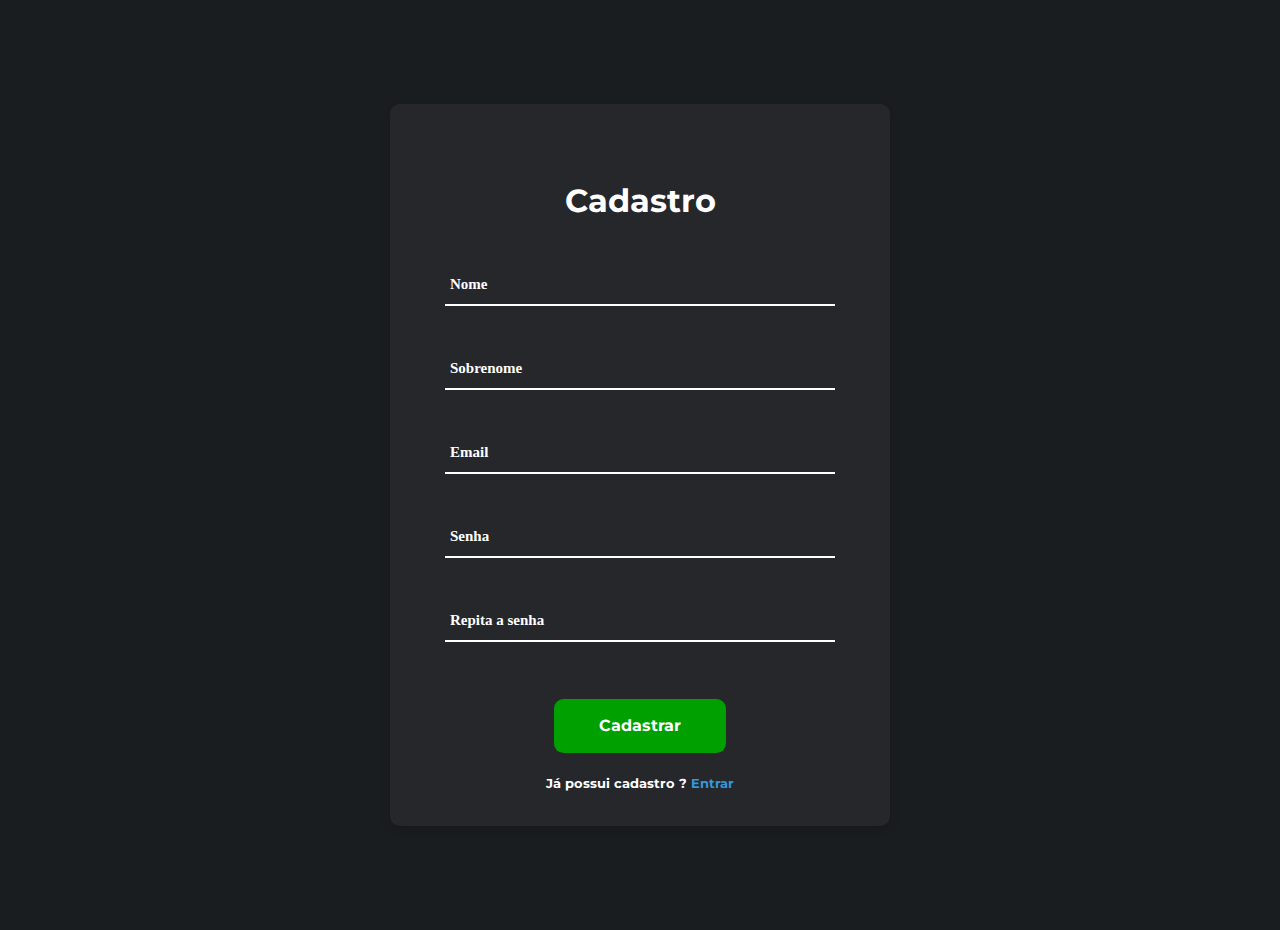
<file: cadastro.html>
<!DOCTYPE html>
<html lang="pt-br">
<head>
    <meta charset="UTF-8">
    <meta http-equiv="X-UA-Compatible" content="IE=edge">
    <meta name="viewport" content="width=device-width, initial-scale=1.0">
    <link rel="stylesheet" href="./css/login-cadastro.css">
    <script src="https://ajax.googleapis.com/ajax/libs/jquery/3.6.0/jquery.min.js"></script>
    <title>Loja oficial GameStore: Jogos para PlayStation, Xbox e PC - Cadastro</title>
</head>
<body>
    <main>
        <div class="login">
            <h1>Cadastro</h1>

            <form action="#" autocomplete="off">
                <div class="wrap-input100" data-validate = "Nome inválido">
                    <input class="input100" type="text" name="nome">
                    <span class="focus-input100" data-placeholder="Nome"></span>
                </div>

                <div class="wrap-input100" data-validate = "Sobrenome inválido">
                    <input class="input100" type="text" name="sobrenome">
                    <span class="focus-input100" data-placeholder="Sobrenome"></span>
                </div>

                <div class="wrap-input100" data-validate = "Email inválido: a@b.c">
                    <input class="input100" type="text" name="email">
                    <span class="focus-input100" data-placeholder="Email"></span>
                </div>

                <div class="wrap-input100" data-validate="Colocar sua senha">
                    <input class="input100" type="password" name="pass">
                    <span class="focus-input100" data-placeholder="Senha"></span>
                </div>
                
                <div class="wrap-input100" data-validate="Senha não é identica">
                    <input class="input100" type="password" name="pass">
                    <span class="focus-input100" data-placeholder="Repita a senha"></span>
                </div>

                <a class="btn" href="#">Cadastrar</a>

                <div class="text-center p-t-115">
                    <span class="txt1">
                        Já possui cadastro ?
                    </span>

                    <a class="txt2" href="login.html">
                        Entrar
                    </a>
                </div>
            </form>
        </div>
    </main>
    <script src="./js/login-cadastro.js"></script>
    <script src="./js/app.js"></script>
</body>
</html>
</file>
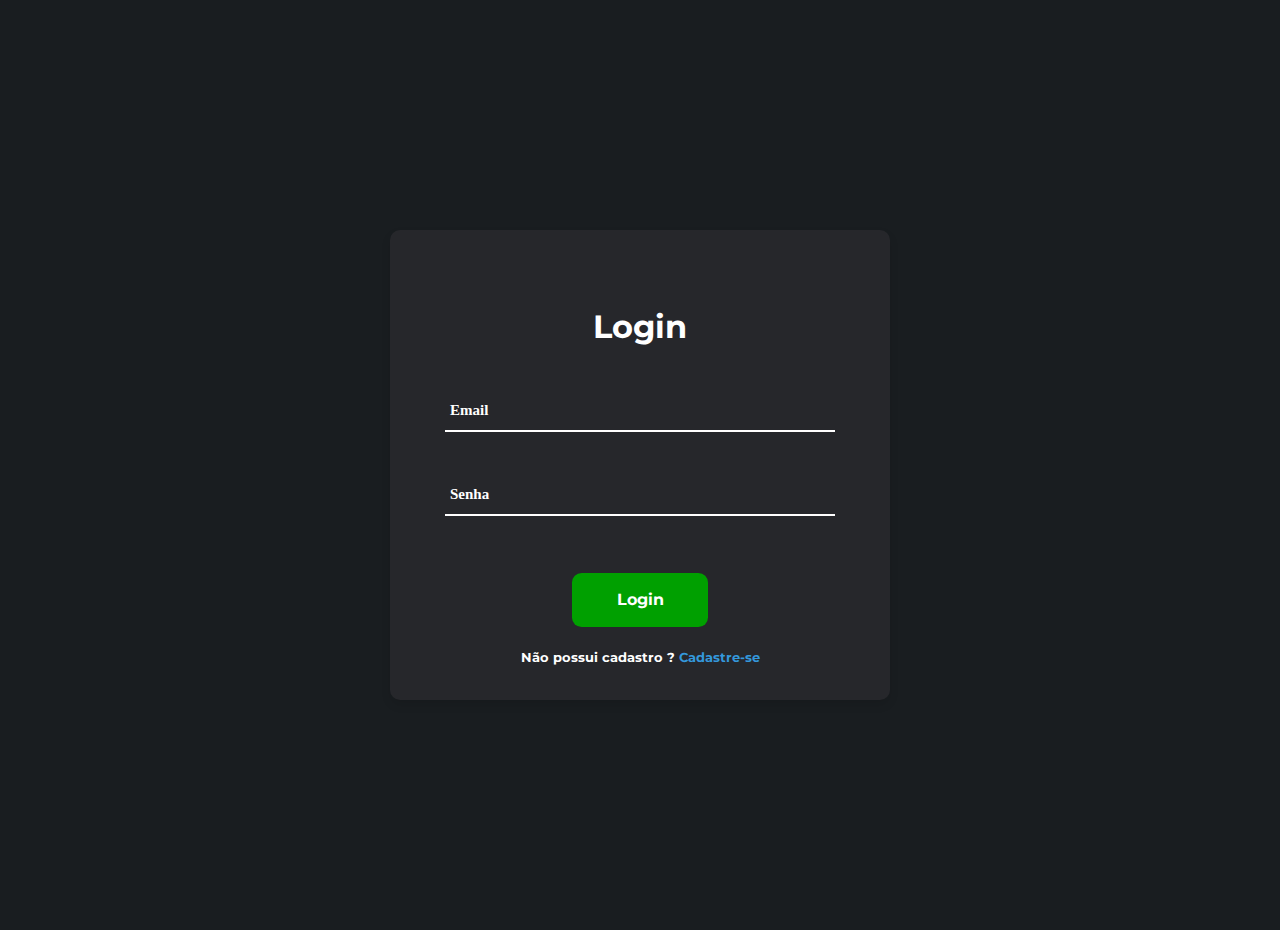
<file: login.html>
<!DOCTYPE html>
<html lang="pt-br">
<head>
    <meta charset="UTF-8">
    <meta http-equiv="X-UA-Compatible" content="IE=edge">
    <meta name="viewport" content="width=device-width, initial-scale=1.0">
    <link rel="stylesheet" href="./css/login-cadastro.css">
    <script src="https://ajax.googleapis.com/ajax/libs/jquery/3.6.0/jquery.min.js"></script>
    <title>Loja oficial GameStore: Jogos para PlayStation, Xbox e PC - Login</title>
</head>
<body>
    <main>
        <div class="login">
            <h1>Login</h1>
            <form action="#" autocomplete="off">
                <div class="wrap-input100" data-validate = "Email inválido: a@b.c">
                    <input class="input100" type="text" name="email">
                    <span class="focus-input100" data-placeholder="Email"></span>
                </div>

                <div class="wrap-input100" data-validate="Colocar sua senha">
                    <input class="input100" type="password" name="pass">
                    <span class="focus-input100" data-placeholder="Senha"></span>
                </div>

                <a onclick="logar()" type="submit" value="Entrar" class="btn">Login</a>

                <div class="text-center p-t-115">
                    <span class="txt1">
                        Não possui cadastro ?
                    </span>

                    <a class="txt2" href="cadastro.html">
                        Cadastre-se
                    </a>
                </div>
            </form>
        </div>
    </main>
    <script src="./js/login-cadastro.js"></script>
    <script src="./js/app.js"></script>
</body>
</html>
</file>
<file: css/login-cadastro.css>
@import url('https://fonts.googleapis.com/css2?family=Montserrat:wght@300;400;500;700&display=swap');

* {
    margin: 0;
    padding: 0;
    font-weight: bold;
    font-family: 'Montserrat', sans-serif;
}

html, body {
    width: 100%;
    height: 100%;
    background: #2c3e50;
    font-size: 16px;
}


main {
    min-height: 100vh;
    display: -webkit-box;
    display: -webkit-flex;
    display: -moz-box;
    display: -ms-flexbox;
    display: flex;
    flex-wrap: wrap;
    justify-content: center;
    align-items: center;
    padding: 15px;
    background: #191D20;
    text-align: center;
}


.login {
    width: 390px;
    background: #26272B;
    border-radius: 10px;
    overflow: hidden;
    padding: 77px 55px 33px 55px;

    box-shadow: 0 5px 10px 0px rgba(0, 0, 0, 0.1);
    -moz-box-shadow: 0 5px 10px 0px rgba(0, 0, 0, 0.1);
    -webkit-box-shadow: 0 5px 10px 0px rgba(0, 0, 0, 0.1);
    -o-box-shadow: 0 5px 10px 0px rgba(0, 0, 0, 0.1);
    -ms-box-shadow: 0 5px 10px 0px rgba(0, 0, 0, 0.1);
}

.login h1 {
    margin-bottom: 10%;
    color: white;
}

.wrap-input100 {
    width: 100%;
    position: relative;
    border-bottom: 2px solid white;
    margin-bottom: 37px;
    text-align: left;
    
}

.input100 {
    font-size: 15px;
    color: white;
    line-height: 1.2;
    display: block;
    width: 100%;
    height: 45px;
    background: transparent;
    padding: 0 5px;
    border: none;
    outline: none;
    
}

.focus-input100 {
    position: absolute;
    display: block;
    width: 100%;
    height: 100%;
    top: 0;
    left: 0;
    pointer-events: none;
}

.focus-input100::before {
    content: "";
    display: block;
    position: absolute;
    bottom: -2px;
    left: 0;
    width: 0;
    height: 2px;

    -webkit-transition: all 0.4s;
    -o-transition: all 0.4s;
    -moz-transition: all 0.4s;
    transition: all 0.4s;

    background: #6a7dfe;
    background: -webkit-linear-gradient(left, #21d4fd, #b721ff);
    background: -o-linear-gradient(left, #21d4fd, #b721ff);
    background: -moz-linear-gradient(left, #21d4fd, #b721ff);
    background: linear-gradient(left, #21d4fd, #b721ff);
}

.focus-input100::after {
    font-family: Poppins-Regular;
    font-size: 15px;
    color: white;
    line-height: 1.2;

    content: attr(data-placeholder);
    display: block;
    width: 100%;
    position: absolute;
    top: 16px;
    left: 0px;
    padding-left: 5px;

    -webkit-transition: all 0.4s;
    -o-transition: all 0.4s;
    -moz-transition: all 0.4s;
    transition: all 0.4s;
}

.input100:focus + .focus-input100::after {
    top: -15px;
}

.input100:focus + .focus-input100::before {
    width: 100%;
}

.has-val.input100 + .focus-input100::after {
    top: -15px;
}

.has-val.input100 + .focus-input100::before {
    width: 100%;
}


  
.btn {
    background-color: transparent;
    border-radius: 0.6em;
    display: inline-block;
    font-size: 1rem;
    line-height: 1;
    margin: 20px;
    padding: 1.2em 2.8em;
    text-decoration: none;
    font-weight: 700;
}

.btn {
    color: white;
    box-shadow: 0 0 40px 40px #00a000 inset, 0 0 0 0 #00a000;
    /* transition: all 150ms ease-in-out; */
}

.btn:hover {
    /* box-shadow: 0 0 10px 0 #00a000 inset, 0 0 10px 4px #00a000; */
    opacity: 70%;
    /* color: black; */
}

.txt1 {
    font-size: 13px;
    color: white;
    line-height: 1.5;
}

.txt2 {
font-size: 13px;
color: #3498db;
line-height: 1.5;
text-decoration: none;
}
</file>
